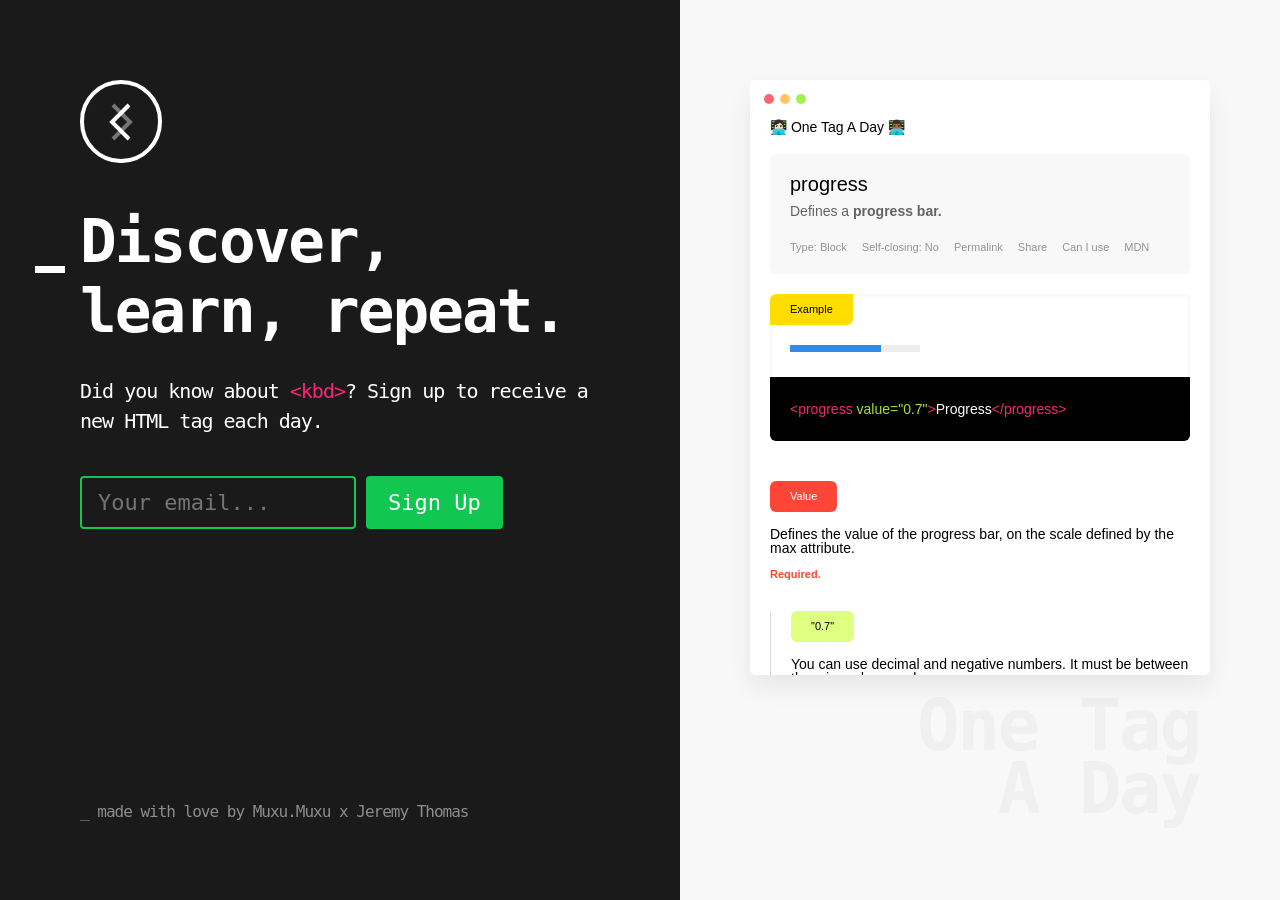
<file: index.html>
<!DOCTYPE html><html><head><title>One Tag A Day</title><meta content="text/html; charset=UTF-8" http-equiv="Content-Type" /><meta charset="utf-8" /><meta content="Sign up to receive a new HTML tag each day." name="description" /><meta content="width=device-width, initial-scale=1.0, maximum-scale=1, user-scalable=0" name="viewport" /><meta content="#ffffff" name="theme-color" /><meta content="One Tag A Day" property="og:site_name" /><meta content="One Tag A Day" property="og:title" /><meta content="website" property="og:type" /><meta content="https://onetagaday.com" property="og:url" /><meta content="Sign up to receive a new HTML tag each day." property="og:description" /><meta content="https://onetagaday.com/images/og-image.png" property="og:image" /><link href="favicon.ico" rel="icon" type="image/ico" /><meta content="authenticity_token" name="csrf-param" /><meta name="csrf-token" /><link href="/stylesheets/all.css" rel="stylesheet" /></head><body><div class="desktop"><div class="flex"><div class="left"><div class="content"><img src="/images/logo.svg" alt="Logo" /><div class="dash"></div><h1>Discover, learn, repeat.</h1><p class="subtitle">Did you know about <a href="http://htmlreference.io/element/kbd/" style="color:#F92672;" target="_blank">&lt;kbd&gt;</a>? Sign up to receive a new HTML tag each day.</p><!-- Begin MailChimp Signup Form -->
</style>
<div id="mc_embed_signup">
<form action="//muxumuxu.us14.list-manage.com/subscribe/post?u=eccf5f72255b20ee4b052a622&amp;id=f0b844d57b" method="post" id="mc-embedded-subscribe-form" name="mc-embedded-subscribe-form" class="validate" target="_blank" novalidate>
    <div id="mc_embed_signup_scroll">

	<input type="email" value="" name="EMAIL" class="email" id="mce-EMAIL" placeholder="Your email..." autofocus required>
    <!-- real people should not fill this in and expect good things - do not remove this or risk form bot signups-->
    <div style="position: absolute; left: -5000px;" aria-hidden="true"><input type="text" name="b_eccf5f72255b20ee4b052a622_f0b844d57b" tabindex="-1" value=""></div>
    <div class="clear"><input type="submit" value="Sign Up" name="subscribe" id="mc-embedded-subscribe" class="button"></div>
    </div>
</form>
</div>

<!--End mc_embed_signup-->
</div></div><div class="right"><div class="newsletter"><div class="dots"><div class="dot red"></div><div class="dot yellow"></div><div class="dot green"></div></div><h2>👩🏻‍💻 One Tag A Day 👨🏾‍💻</h2><div class="tag"><h3>progress</h3><p class="definition">Defines a <span style="font-weight:700;font-size:14px;color:black;">progress bar.</span></p><span class="info block">Type: Block</span><span class="info block">Self-closing: No</span><span class="info block">Permalink</span><span class="info block">Share</span><span class="info block">Can I use</span><span class="info block">MDN</span></div><div class="example"><h4>Example</h4><progress value="0.7"></progress><div class="code"><span class="pink">&lt;progress </span><span class="green">value=&quot;0.7&quot;</span><span class="pink">&gt;</span><span class="white">Progress</span><span class="pink block">&lt;/progress&gt;</span></div></div><div class="value"><h5>Value</h5><p class="value-description">Defines the value of the progress bar, on the scale defined by the max attribute.</p><span>Required.</span></div><div class="number"><h6>&quot;0.7&quot;</h6><p class="number-description">You can use decimal and negative numbers. It must be between the min and max values.</p></div></div><span class="baseline">One Tag A Day</span></div><p class="footer">_ made with love by <a href="https://www.muxumuxu.com" target="_blank">Muxu.Muxu</a> x <a href="https://twitter.com/jgthms" target="_blank">Jeremy Thomas</a></p></div></div><script src="/javascripts/site.js"></script><script>(function(i,s,o,g,r,a,m){i['GoogleAnalyticsObject']=r;i[r]=i[r]||function(){
(i[r].q=i[r].q||[]).push(arguments)},i[r].l=1*new Date();a=s.createElement(o),
m=s.getElementsByTagName(o)[0];a.async=1;a.src=g;m.parentNode.insertBefore(a,m)
})(window,document,'script','https://www.google-analytics.com/analytics.js','ga');

ga('create', 'UA-83226935-11', 'auto');
ga('send', 'pageview');</script></body></html>
</file>
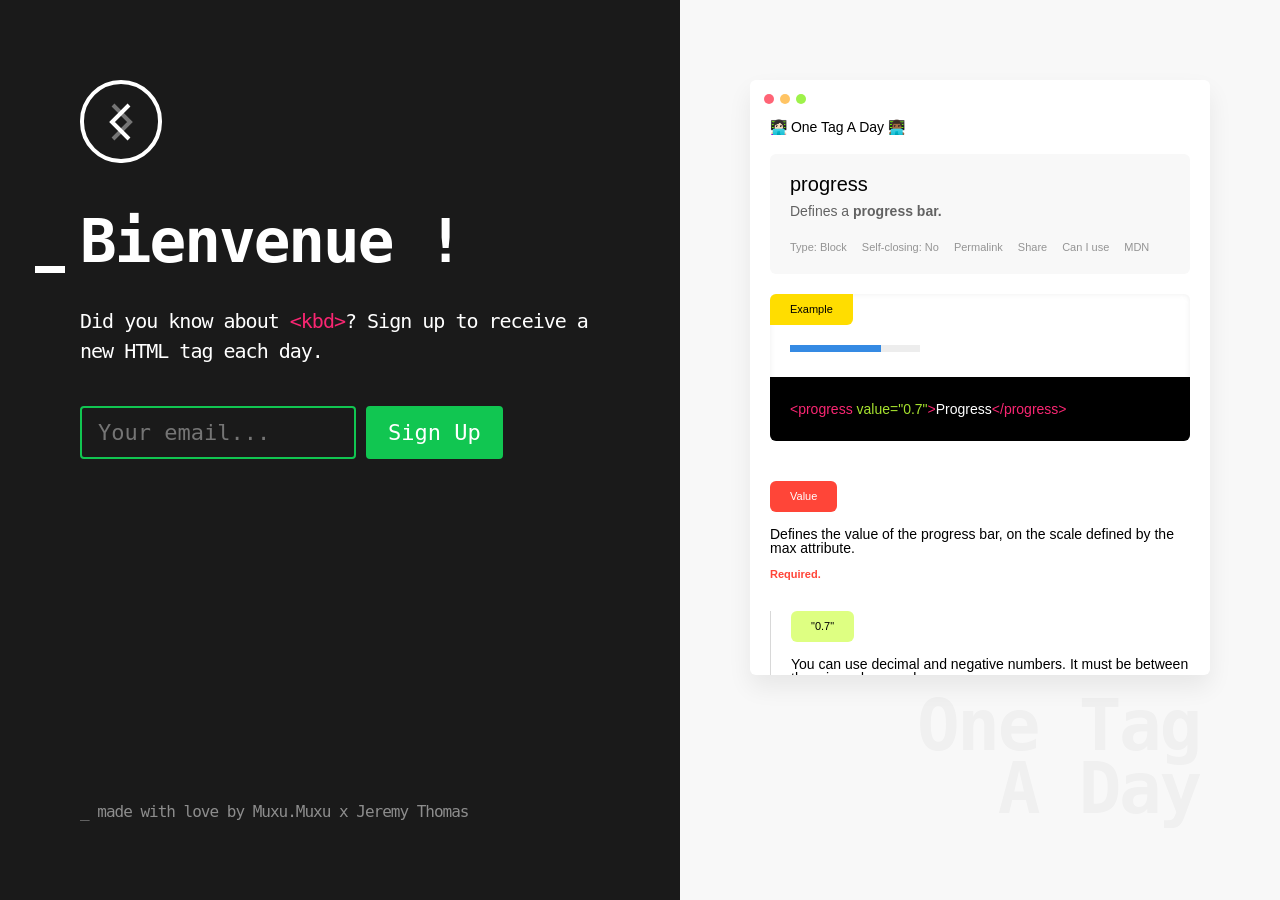
<file: fr/index.html>
<!DOCTYPE html><html><head><title>One Tag A Day</title><meta content="text/html; charset=UTF-8" http-equiv="Content-Type" /><meta charset="utf-8" /><meta content="Sign up to receive a new HTML tag each day." name="description" /><meta content="width=device-width, initial-scale=1.0, maximum-scale=1, user-scalable=0" name="viewport" /><meta content="#ffffff" name="theme-color" /><meta content="One Tag A Day" property="og:site_name" /><meta content="One Tag A Day" property="og:title" /><meta content="website" property="og:type" /><meta content="https://onetagaday.com" property="og:url" /><meta content="Sign up to receive a new HTML tag each day." property="og:description" /><meta content="https://onetagaday.com/images/og-image.png" property="og:image" /><link href="favicon.ico" rel="icon" type="image/ico" /><meta content="authenticity_token" name="csrf-param" /><meta name="csrf-token" /><link href="/stylesheets/all.css" rel="stylesheet" /></head><body><div class="desktop"><div class="flex"><div class="left"><div class="content"><img src="/images/logo.svg" alt="Logo" /><div class="dash"></div><h1>Bienvenue !</h1><p class="subtitle">Did you know about <a href="http://htmlreference.io/element/kbd/" style="color:#F92672;" target="_blank">&lt;kbd&gt;</a>? Sign up to receive a new HTML tag each day.</p><!-- Begin MailChimp Signup Form -->
</style>
<div id="mc_embed_signup">
<form action="//muxumuxu.us14.list-manage.com/subscribe/post?u=eccf5f72255b20ee4b052a622&amp;id=f0b844d57b" method="post" id="mc-embedded-subscribe-form" name="mc-embedded-subscribe-form" class="validate" target="_blank" novalidate>
    <div id="mc_embed_signup_scroll">

	<input type="email" value="" name="EMAIL" class="email" id="mce-EMAIL" placeholder="Your email..." autofocus required>
    <!-- real people should not fill this in and expect good things - do not remove this or risk form bot signups-->
    <div style="position: absolute; left: -5000px;" aria-hidden="true"><input type="text" name="b_eccf5f72255b20ee4b052a622_f0b844d57b" tabindex="-1" value=""></div>
    <div class="clear"><input type="submit" value="Sign Up" name="subscribe" id="mc-embedded-subscribe" class="button"></div>
    </div>
</form>
</div>

<!--End mc_embed_signup-->
</div></div><div class="right"><div class="newsletter"><div class="dots"><div class="dot red"></div><div class="dot yellow"></div><div class="dot green"></div></div><h2>👩🏻‍💻 One Tag A Day 👨🏾‍💻</h2><div class="tag"><h3>progress</h3><p class="definition">Defines a <span style="font-weight:700;font-size:14px;color:black;">progress bar.</span></p><span class="info block">Type: Block</span><span class="info block">Self-closing: No</span><span class="info block">Permalink</span><span class="info block">Share</span><span class="info block">Can I use</span><span class="info block">MDN</span></div><div class="example"><h4>Example</h4><progress value="0.7"></progress><div class="code"><span class="pink">&lt;progress </span><span class="green">value=&quot;0.7&quot;</span><span class="pink">&gt;</span><span class="white">Progress</span><span class="pink block">&lt;/progress&gt;</span></div></div><div class="value"><h5>Value</h5><p class="value-description">Defines the value of the progress bar, on the scale defined by the max attribute.</p><span>Required.</span></div><div class="number"><h6>&quot;0.7&quot;</h6><p class="number-description">You can use decimal and negative numbers. It must be between the min and max values.</p></div></div><span class="baseline">One Tag A Day</span></div><p class="footer">_ made with love by <a href="https://www.muxumuxu.com" target="_blank">Muxu.Muxu</a> x <a href="https://twitter.com/jgthms" target="_blank">Jeremy Thomas</a></p></div></div><script src="/javascripts/site.js"></script><script>(function(i,s,o,g,r,a,m){i['GoogleAnalyticsObject']=r;i[r]=i[r]||function(){
(i[r].q=i[r].q||[]).push(arguments)},i[r].l=1*new Date();a=s.createElement(o),
m=s.getElementsByTagName(o)[0];a.async=1;a.src=g;m.parentNode.insertBefore(a,m)
})(window,document,'script','https://www.google-analytics.com/analytics.js','ga');

ga('create', 'UA-83226935-11', 'auto');
ga('send', 'pageview');</script></body></html>
</file>
<file: stylesheets/all.css>
html, body, div, span, applet, object, iframe,
h1, h2, h3, h4, h5, h6, p, blockquote, pre,
a, abbr, acronym, address, big, cite, code,
del, dfn, em, img, ins, kbd, q, s, samp,
small, strike, strong, sub, sup, tt, var,
b, u, i, center,
dl, dt, dd, ol, ul, li,
fieldset, form, label, legend,
table, caption, tbody, tfoot, thead, tr, th, td,
article, aside, canvas, details, embed,
figure, figcaption, footer, header, hgroup,
menu, nav, output, ruby, section, summary,
time, mark, audio, video {
  margin: 0;
  padding: 0;
  border: 0;
  font-size: 100%;
  font: inherit;
  vertical-align: baseline; }

/* HTML5 display-role reset for older browsers */
article, aside, details, figcaption, figure,
footer, header, hgroup, menu, nav, section {
  display: block; }

body {
  line-height: 1; }

ol, ul {
  list-style: none; }

blockquote, q {
  quotes: none; }

blockquote:before, blockquote:after,
q:before, q:after {
  content: "";
  content: none; }

table {
  border-collapse: collapse;
  border-spacing: 0; }

* {
  -webkit-font-smoothing: antialiased;
  -moz-osx-font-smoothing: grayscale;
  -webkit-appearance: none;
  outline: none; }

html {
  height: 100%; }

body {
  font-family: "Arial", sans-serif;
  height: 100%; }

h1 {
  font-family: "Roboto Mono", monospace;
  color: white;
  font-size: 61px;
  line-height: 70px;
  letter-spacing: -2px;
  font-weight: 700;
  margin-top: 40px; }

h2 {
  font-size: 14px; }

h3 {
  font-size: 20px; }

h4 {
  font-size: 11px;
  background-color: #FFDD00;
  padding: 10px 20px;
  border-bottom-right-radius: 6px;
  border-top-left-radius: 6px;
  display: inline-block; }

h5 {
  background: #FF4538;
  color: white;
  border-radius: 6px;
  font-size: 11px;
  padding: 10px 20px;
  display: inline-block; }

h6 {
  background: #DEFF82;
  border-radius: 6px;
  font-size: 11px;
  padding: 10px 20px;
  display: inline-block;
  margin-bottom: 15px; }

p.subtitle {
  font-family: "Roboto Mono", monospace;
  color: white;
  font-size: 20px;
  line-height: 30px;
  letter-spacing: -1px;
  margin-top: 30px; }
  p.subtitle a:hover {
    border-bottom: 2px solid #F92672; }
p.footer {
  -webkit-animation: 1.5s fade-footer ease-in forwards 2.2s;
          animation: 1.5s fade-footer ease-in forwards 2.2s;
  font-family: "Roboto Mono", monospace;
  color: white;
  font-size: 16px;
  letter-spacing: -1px;
  opacity: 0;
  position: fixed;
  bottom: 80px;
  left: 80px; }
p.definition {
  opacity: 0.6;
  font-size: 14px;
  margin: 10px 0 20px; }
p.value-description {
  font-size: 14px;
  margin: 15px 0 10px; }
p.number-description {
  font-size: 14px; }

span.info {
  font-size: 11px;
  opacity: 0.4;
  margin-right: 15px; }
span.baseline {
  font-family: "Roboto Mono", monospace;
  font-size: 71px;
  opacity: 0.03;
  font-weight: 700;
  width: 360px;
  text-align: right;
  line-height: 63px;
  letter-spacing: -2.3px;
  display: block;
  position: fixed;
  bottom: 80px;
  right: 80px;
  z-index: 1; }
span.pink {
  color: #F92672; }
span.green {
  color: #A6E22E; }
span.white {
  color: white; }

a {
  text-decoration: none;
  color: inherit; }
  a:hover {
    border-bottom: 2px solid #11C651; }

@-webkit-keyframes list-animation {
  0% {
    background: #1A1A1A url(../images/background-tag.svg) no-repeat 75px -100px; }
  100% {
    background: #1A1A1A url(../images/background-tag.svg) no-repeat 75px -5000px; } }

@keyframes list-animation {
  0% {
    background: #1A1A1A url(../images/background-tag.svg) no-repeat 75px -100px; }
  100% {
    background: #1A1A1A url(../images/background-tag.svg) no-repeat 75px -5000px; } }
@-webkit-keyframes fade {
  0% {
    opacity: 0;
    -webkit-transform: translateY(40px);
            transform: translateY(40px); }
  100% {
    opacity: 1;
    -webkit-transform: translateY(0px);
            transform: translateY(0px); } }
@keyframes fade {
  0% {
    opacity: 0;
    -webkit-transform: translateY(40px);
            transform: translateY(40px); }
  100% {
    opacity: 1;
    -webkit-transform: translateY(0px);
            transform: translateY(0px); } }
@-webkit-keyframes fade-footer {
  0% {
    opacity: 0; }
  100% {
    opacity: 0.5; } }
@keyframes fade-footer {
  0% {
    opacity: 0; }
  100% {
    opacity: 0.5; } }
@-webkit-keyframes fade-newsletter {
  0% {
    opacity: 0;
    -webkit-transform: scale(0.8);
            transform: scale(0.8); }
  100% {
    opacity: 1;
    -webkit-transform: scale(1);
            transform: scale(1); } }
@keyframes fade-newsletter {
  0% {
    opacity: 0;
    -webkit-transform: scale(0.8);
            transform: scale(0.8); }
  100% {
    opacity: 1;
    -webkit-transform: scale(1);
            transform: scale(1); } }
@-webkit-keyframes fade-list {
  0% {
    opacity: 1; }
  100% {
    opacity: 0; } }
@keyframes fade-list {
  0% {
    opacity: 1; }
  100% {
    opacity: 0; } }
#mc_embed_signup_scroll {
  display: -webkit-inline-box;
  display: -ms-inline-flexbox;
  display: inline-flex;
  padding-top: 40px; }

input {
  font-family: "Roboto Mono", monospace;
  border-radius: 4px;
  font-size: 22px; }

input[type=email] {
  width: 240px;
  border: 2px solid #444;
  background-color: #1A1A1A;
  padding: 12px 16px;
  margin-right: 10px;
  color: white; }
  input[type=email]:focus {
    border: 2px solid #11C651; }

input[type=submit] {
  border: 0;
  background-color: #11C651;
  color: white;
  padding: 12px 20px 12px;
  border: 2px solid #11C651;
  -webkit-transition: opacity 0.3s;
  transition: opacity 0.3s; }
  input[type=submit]:hover {
    opacity: 0.7;
    cursor: pointer; }

progress {
  display: block;
  margin: 20px 0 25px 20px; }

progress[value] {
  -webkit-appearance: none;
  -moz-appearance: none;
       appearance: none;
  width: 130px;
  height: 7px;
  border-radius: 20px; }

progress[value]::-webkit-progress-bar {
  background: #EDEDED; }

progress[value]::-webkit-progress-value {
  background: #358AE3; }

.desktop {
  display: block;
  height: 100%;
  overflow-y: scroll; }

.code {
  padding: 25px 20px;
  background: black;
  border-bottom-left-radius: 6px;
  border-bottom-right-radius: 6px;
  font-size: 14px; }

.flex {
  display: -webkit-box;
  display: -ms-flexbox;
  display: flex;
  -webkit-box-orient: horizontal;
  -webkit-box-direction: normal;
      -ms-flex-direction: row;
          flex-direction: row;
  height: 100%; }

.left {
  width: 520px;
  background: #1A1A1A;
  -webkit-animation: 100s list-animation linear infinite;
          animation: 100s list-animation linear infinite;
  padding: 80px;
  position: relative; }
  .left::after {
    -webkit-animation: 1s fade-list ease-in forwards 3s;
            animation: 1s fade-list ease-in forwards 3s;
    width: 680px;
    background: #1A1A1A;
    display: block;
    height: 100%;
    content: "";
    position: absolute;
    left: 0;
    top: 0; }
  .left .content {
    opacity: 1;
    position: relative;
    z-index: 99999; }
    .left .content img {
      opacity: 0;
      -webkit-animation: 0.8s fade ease-in forwards 0.5s;
              animation: 0.8s fade ease-in forwards 0.5s; }
    .left .content h1, .left .content .dash {
      opacity: 0;
      -webkit-animation: 0.7s fade ease-in forwards 1s;
              animation: 0.7s fade ease-in forwards 1s; }
    .left .content .subtitle {
      opacity: 0;
      -webkit-animation: 0.4s fade ease-in forwards 1.5s;
              animation: 0.4s fade ease-in forwards 1.5s; }
    .left .content #mc_embed_signup {
      opacity: 0;
      -webkit-animation: 0.3s fade ease-in forwards 1.7s;
              animation: 0.3s fade ease-in forwards 1.7s; }
    .left .content .dash {
      background-color: white;
      width: 30px;
      height: 7px;
      position: absolute;
      left: -45px;
      top: 186px; }

.right {
  background: #F8F8F8;
  -webkit-box-flex: 1;
      -ms-flex-positive: 1;
          flex-grow: 1;
  overflow: hidden; }

.newsletter {
  -webkit-animation: 0.6s fade-newsletter ease-in forwards 2.4s;
          animation: 0.6s fade-newsletter ease-in forwards 2.4s;
  -webkit-transform-origin: center center;
          transform-origin: center center;
  opacity: 0;
  width: 420px;
  border-radius: 6px;
  margin: 80px auto 0;
  background: white;
  padding: 40px 20px 0 20px;
  position: relative;
  -webkit-box-shadow: 0 12px 24px 0 rgba(0, 0, 0, 0.07);
          box-shadow: 0 12px 24px 0 rgba(0, 0, 0, 0.07);
  overflow: hidden;
  z-index: 2; }
  .newsletter .tag {
    background: #F8F8F8;
    padding: 20px;
    border-radius: 6px;
    margin-top: 20px; }
  .newsletter .example {
    -webkit-box-shadow: inset 0 0 5px rgba(151, 151, 151, 0.16);
            box-shadow: inset 0 0 5px rgba(151, 151, 151, 0.16);
    border-radius: 6px;
    margin: 20px 0 40px; }
  .newsletter .value span {
    color: #FF4538;
    font-size: 11px;
    font-weight: 700; }
  .newsletter .number {
    border-left: 1px solid #D8D8D8;
    padding-left: 20px;
    margin-top: 20px;
    position: relative;
    bottom: -10px; }

.dots {
  display: -webkit-inline-box;
  display: -ms-inline-flexbox;
  display: inline-flex;
  position: absolute;
  top: 14px;
  left: 14px; }
  .dots .dot {
    height: 10px;
    width: 10px;
    border-radius: 50px;
    margin-right: 6px; }
    .dots .dot.red {
      background: #FF6476; }
    .dots .dot.yellow {
      background: #FFC464; }
    .dots .dot.green {
      background: #9EF24A; }

@media screen and (max-width: 1220px) {
  body {
    background: #1A1A1A;
    -webkit-animation: none;
            animation: none;
    height: 100%; }

  p.footer {
    padding-top: 40px;
    line-height: 21px;
    -webkit-animation: none;
            animation: none;
    opacity: 1; }

  .flex {
    display: block; }
    .flex .left {
      width: auto;
      padding: 60px;
      -webkit-animation: none;
              animation: none;
      background: transparent; }
      .flex .left::after {
        display: none; }
      .flex .left .content img {
        opacity: 1;
        -webkit-animation: none;
                animation: none; }
      .flex .left .content h1, .flex .left .content .dash {
        opacity: 1;
        -webkit-animation: none;
                animation: none; }
      .flex .left .content .subtitle {
        opacity: 1;
        -webkit-animation: none;
                animation: none; }
      .flex .left .content .dash {
        top: 184px;
        left: -42px; }
      .flex .left .content #mc_embed_signup {
        opacity: 1;
        -webkit-animation: none;
                animation: none; }
    .flex .right {
      background: transparent;
      padding: 0 60px; }
      .flex .right .newsletter {
        margin: 20px 0 60px; }
    .flex .newsletter {
      opacity: 1;
      -webkit-animation: none;
              animation: none; }
    .flex .footer {
      position: relative;
      left: 60px;
      width: calc(100% - 120px);
      margin-bottom: 40px; } }
@media screen and (max-width: 800px) {
  #mc_embed_signup {
    display: block; }

  input[type=email] {
    width: 100%;
    -webkit-box-sizing: border-box;
            box-sizing: border-box;
    margin-bottom: 10px; }

  input[type=submit] {
    width: 100%; } }
@media screen and (max-width: 580px) {
  h1 {
    font-size: 32px;
    line-height: 40px;
    letter-spacing: -1.05; }

  p.subtitle {
    font-size: 16px;
    line-height: 26px;
    letter-spacing: -0.8px;
    margin-top: 20px; }

  span.info {
    margin-bottom: 5px; }

  input {
    font-size: 20px;
    letter-spacing: -0.67px; }

  #mc_embed_signup_scroll {
    padding-top: 20px; }

  .block {
    display: block; }

  .newsletter {
    width: auto;
    margin: 30px 0 40px; }

  .flex .left {
    padding: 20px; }
    .flex .left .dash {
      display: none; }
  .flex .right {
    padding: 20px; }
  .flex .footer {
    left: 20px;
    width: calc(100% - 20px); } }
</file>
